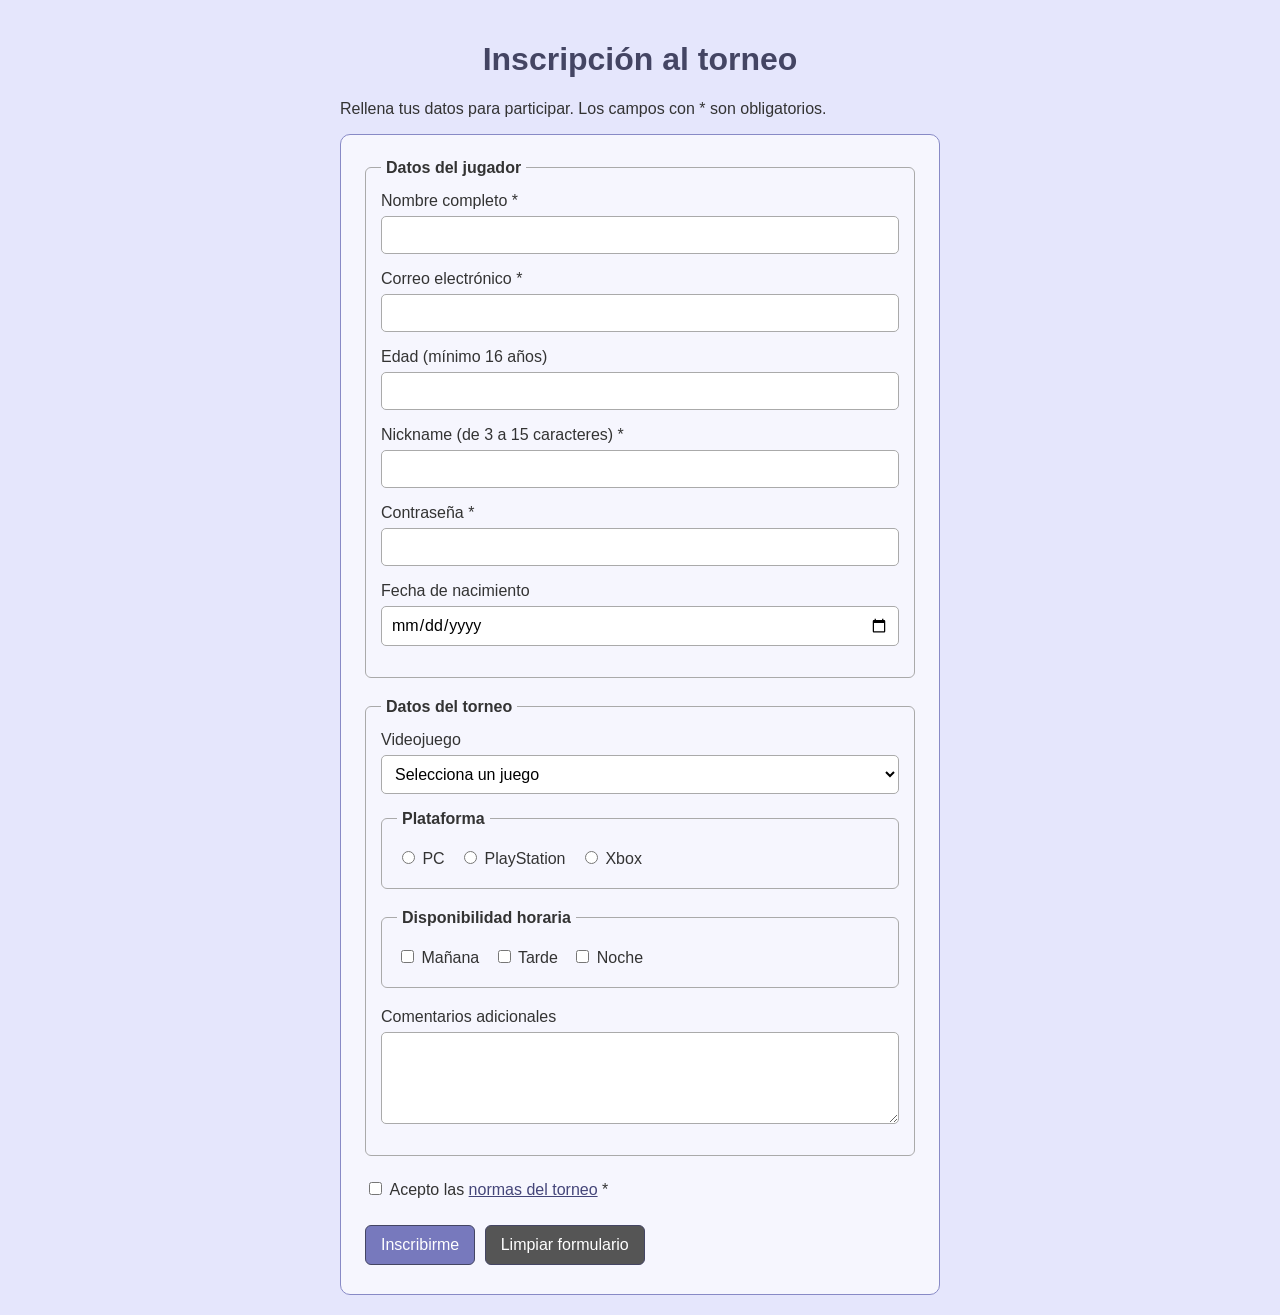
<file: sessions/session07/demos/starter/index.html>
<!DOCTYPE html>
<html lang="es">
  <head>
    <meta charset="UTF-8">
    <meta name="viewport" content="width=device-width, initial-scale=1.0">
    <title>Inscripción al torneo</title>
    <link rel="stylesheet" href="./css/main.css">
  </head>
  <body>
    <main>
      <h1>Inscripción al torneo</h1>
      <p>Rellena tus datos para participar. Los campos con * son obligatorios.</p>
      <form action="#" method="post">
        <fieldset>
          <legend>Datos del jugador</legend>
          <label for="nombre">Nombre completo *</label>
          <input type="text" id="nombre" name="nombre" required>
          <label for="email">Correo electrónico *</label>
          <input type="email" id="email" name="email" required>
          <label for="edad">Edad (mínimo 16 años)</label>
          <input type="number" id="edad" name="edad" min="16">
          <label for="nickname">Nickname (de 3 a 15 caracteres) *</label>
          <input type="text" id="nickname" name="nickname" minlength="3" maxlength="15" required>
          <label for="password">Contraseña *</label>
          <input type="password" id="password" name="password" required>
          <label for="nacimiento">Fecha de nacimiento</label>
          <input type="date" id="nacimiento" name="nacimiento">
        </fieldset>
        <fieldset>
          <legend>Datos del torneo</legend>
          <label for="juego">Videojuego</label>
          <select id="juego" name="juego">
            <option value="">Selecciona un juego</option>
            <option value="fortnite">Fortnite</option>
            <option value="rocket-league">Rocket League</option>
            <option value="fc">EA Sports FC</option>
          </select>
          <fieldset>
            <legend>Plataforma</legend>
            <label class="opcion" for="pc"><input type="radio" id="pc" name="plataforma" value="pc"> PC</label>
            <label class="opcion" for="playstation"><input type="radio" id="playstation" name="plataforma" value="playstation"> PlayStation</label>
            <label class="opcion" for="xbox"><input type="radio" id="xbox" name="plataforma" value="xbox"> Xbox</label>
          </fieldset>
          <fieldset>
            <legend>Disponibilidad horaria</legend>
            <label class="opcion" for="manana"><input type="checkbox" id="manana" name="horario" value="manana"> Mañana</label>
            <label class="opcion" for="tarde"><input type="checkbox" id="tarde" name="horario" value="tarde"> Tarde</label>
            <label class="opcion" for="noche"><input type="checkbox" id="noche" name="horario" value="noche"> Noche</label>
          </fieldset>
          <label for="comentarios">Comentarios adicionales</label>
          <textarea id="comentarios" name="comentarios" rows="4"></textarea>
        </fieldset>
        <p><input type="checkbox" id="normas" name="normas" value="aceptadas" required> <label class="opcion" for="normas">Acepto las <a href="tos.html">normas del torneo</a> *</label></p>
        <button type="submit">Inscribirme</button>
        <button type="reset">Limpiar formulario</button>
      </form>
    </main>
  </body>
</html>
</file>
<file: sessions/session07/demos/starter/css/main.css>
* {
  box-sizing: border-box;
}

body {
  margin: 0;
  padding: 20px;
  font-family: Arial, Helvetica, sans-serif;
  background-color: #e5e6fc;
  color: #333;
}

main {
  width: 100%;
  max-width: 600px;
  margin: 0 auto;
}

h1 {
  text-align: center;
  color: #444563;
}

form, .normas {
  padding: 24px;
  background-color: #f6f6fe;
  border: 1px solid #888ac6;
  border-radius: 10px;
}

fieldset {
  min-width: 0;
  margin: 0 0 20px;
  padding: 15px;
  border: 1px solid #aaa;
  border-radius: 6px;
}

legend {
  padding: 0 5px;
  font-weight: bold;
}

label {
  display: block;
  margin-bottom: 6px;
}

input:not([type="radio"]):not([type="checkbox"]), select, textarea {
  display: block;
  width: 100%;
  margin-bottom: 16px;
  padding: 9px;
  border: 1px solid #aaa;
  border-radius: 5px;
  background-color: white;
  font: inherit;
}

textarea {
  resize: vertical;
}

input:focus, select:focus, textarea:focus {
  outline: 2px solid #7779bd;
  outline-offset: 2px;
  background-color: #f0f0ff;
}

.opcion {
  display: inline-block;
  margin: 5px 10px 5px 0;
}

a {
  color: #444579;
}

button {
  padding: 10px 15px;
  margin: 5px 5px 5px 0;
  border: 1px solid #444563;
  border-radius: 6px;
  background-color: #7779bd;
  color: white;
  font: inherit;
  cursor: pointer;
}

button[type="reset"] {
  background-color: #555;
}

button:hover {
  background-color: #444563;
}

@media (max-width: 480px) {
  body {
    padding: 12px;
  }
  form, .normas {
    padding: 14px;
  }
  button {
    width: 100%;
  }
}
</file>
